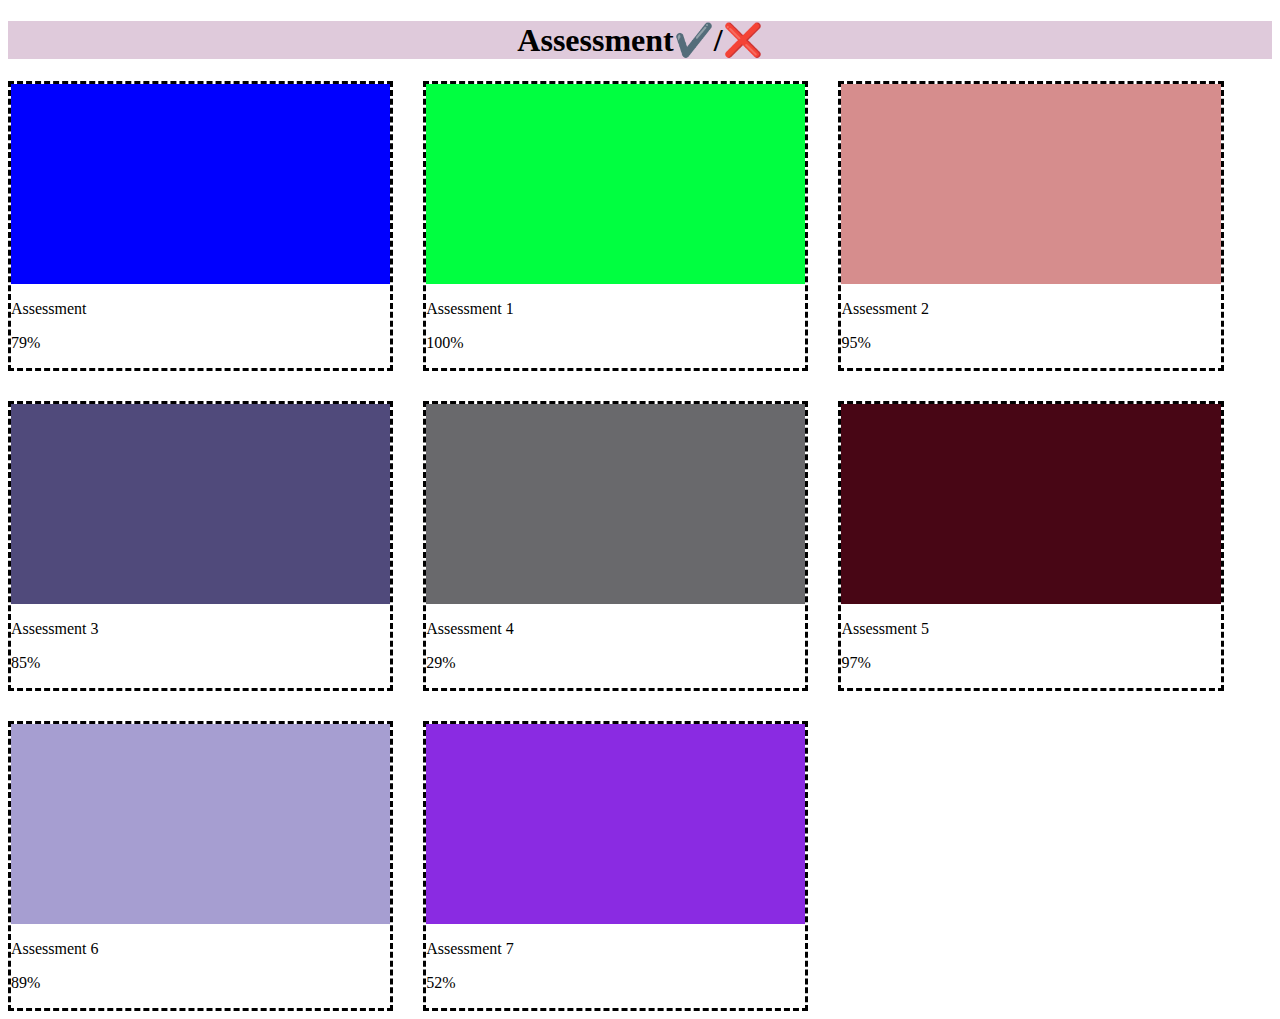
<file: index.html>
<!DOCTYPE html>
<html lang="en">
<head>
    <meta charset="UTF-8">
    <meta name="viewport" content="width=device-width, initial-scale=1.0">
    <link rel="stylesheet" href="src/style.css">
    <title>Flexbox</title>
</head>
<body>
<div class="assess_head">
    <h1>        Assessment✔️/❌ </h1>
</div>
    <div class="bigbox_container">
    <div class="assess">
        <div class="box"></div>
        <p>Assessment</p>
        <p>79%</p>
  </div>

    <div class="assess">
        <div class="box1"></div>
        <p>Assessment 1</p>
        <p>100%</p>
    </div>

    <div  class="assess">
        <div class="box2"></div>
         <p>Assessment 2</p>
        <p>95%</p>
    </div>

    <div class="assess">
        <div class="box3"></div>
        <p>Assessment 3</p>
        <p>85%</p>
    </div>


<div class="assess">
<div class="box4"></div>
<p>Assessment 4</p> 
<p>29%</p>
</div>

 

    <div class="assess">
        <div class="box5"></div>
        <p>Assessment 5</p>
        <p>97%</p>
    </div>

    <div class="assess">
        <div class="box6"></div>
        <p>Assessment 6</p>
        <p>89%</p>
    </div>

        <div class="assess">
            <div class="box7"></div>
            <p>Assessment 7</p>
            <p>52%</p>
        </div>
        </div>
</body>
</html>
</file>
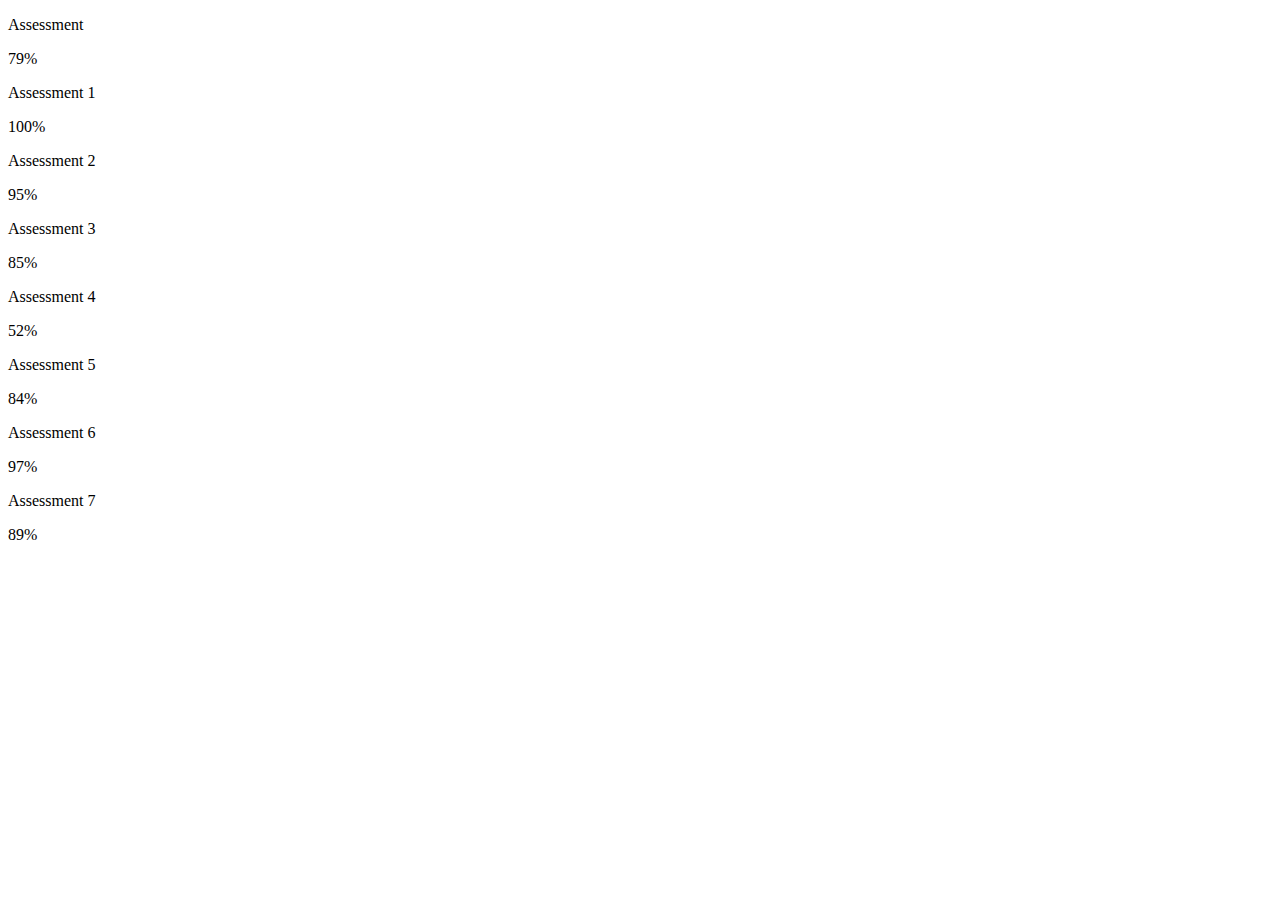
<file: idex.html>
<!DOCTYPE html>
<html lang="en">
<head>
    <meta charset="UTF-8">
    <meta name="viewport" content="width=device-width, initial-scale=1.0">
    <link rel="stylesheet" href="src/style.css">
    <title>Flexbox</title>
</head>
<body>
    <div class="first_assess">
        <div class="first"></div>
        <p>Assessment</p>
        <p>79%</p>
    </div>

    <div class="second_assess">
        <div class="second"></div>
        <p>Assessment 1</p>
        <p>100%</p>
    </div>

    <div  class="third_assess">
        <div class="third"></div>
         <p>Assessment 2</p>
        <p>95%</p>
    </div>

    <div class="fourth_assess">
        <div class="fourth"></div>
        <p>Assessment 3</p>
        <p>85%</p>
    </div>

    <div class="fifth_assess">
        <div class="fifth"></div>
        <p>Assessment 4</p>
        <p>52%</p>
    </div>

  <div class="sixth_assess">
        <div class="sixth"></div>
        <p>Assessment 5</p>
        <p>84%</p>
    </div>

    <div class="seventh_assess">
        <div class="seventh"></div>
        <p>Assessment 6</p>
        <p>97%</p>
    </div>

    <div class="eighth_assess">
        <div class="eighth"></div>
        <p>Assessment 7</p>
        <p>89%</p>
    </div>
</body>
</html>
</file>
<file: src/style.css>
.box{
    background-color: blue;
    width: 100;
    height: 200px;
}
.box1{
    background-color: #00ff40;
    width: 100;
    height: 200px;

}
.box2{
    background-color: #d68d8d;
    width: 100%;
    height: 200px;

}
.box3{
    background-color: #504a7b;
    width: 100%;
    height: 200px;
}

.box4{
    background-color: #69696c;
    width: 100%;
    height: 200px;
}


.box5{
    background-color: #480615;
    width: 100%;
    height: 200px;
}
.box6{
    background-color: #a69ed1;
    width: 100%;
    height: 200px;
    

}
.box7{
    background-color: blueviolet;
    width: 100%;
    height: 200px;
}
.assess_head{
    background-color: #dfcadb;
    text-align: center;
}
.assess{
    border-style: dashed;
    width: 30%;
    
}
.bigbox_container{
     display: flex;
     flex-wrap: wrap;
     gap: 30px;
     
}
</file>
